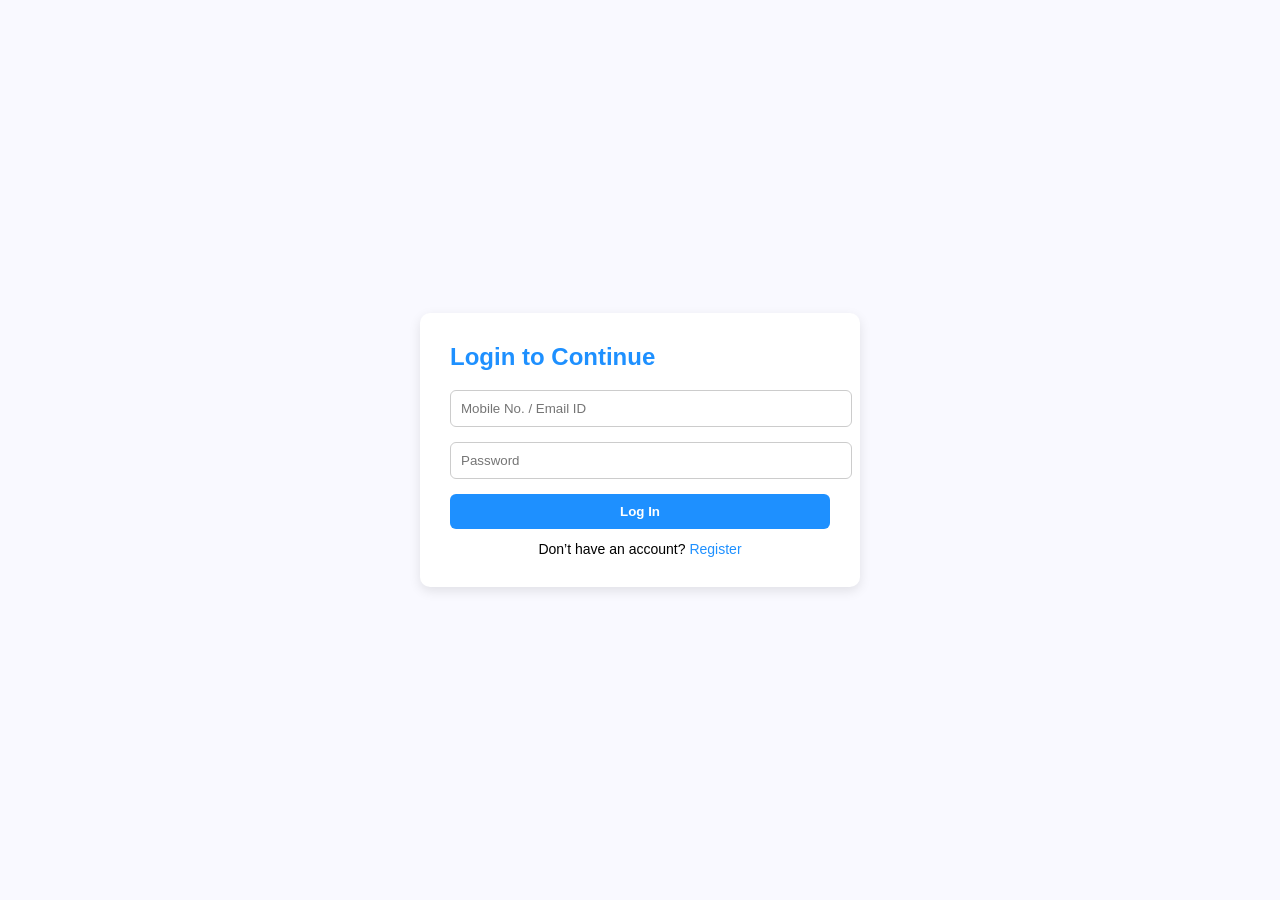
<file: login.html>
<!doctype html>
<html>
<head>
  <meta charset="utf-8">
  <title>Login — Breed ID</title>
  <meta name="viewport" content="width=device-width, initial-scale=1">
  <style>
    body {
      margin: 0;
      font-family: Arial, sans-serif;
      background: #f9f9ff; /* clean background */
      display: flex;
      justify-content: center;
      align-items: center;
      height: 100vh;
    }
    .login-container {
      background: white;
      padding: 30px;
      border-radius: 10px;
      box-shadow: 0 4px 12px rgba(0,0,0,0.1);
      width: 100%;
      max-width: 380px;
    }
    h2 { margin-top: 0; color: #1e90ff; }
    .form-group { margin-bottom: 15px; }
    input {
      width: 100%;
      padding: 10px;
      border: 1px solid #ccc;
      border-radius: 6px;
    }
    button {
      width: 100%;
      padding: 10px;
      background: #1e90ff;
      border: none;
      border-radius: 6px;
      color: white;
      font-weight: bold;
      cursor: pointer;
    }
    button:hover { background: #27ae60; }
    .alt { margin-top: 12px; font-size: 14px; text-align: center; }
    .alt a { color: #1e90ff; text-decoration: none; }
  </style>
</head>
<body>
  <div class="login-container">
    <h2>Login to Continue</h2>
    <form>
      <div class="form-group">
        <input type="text" placeholder="Mobile No. / Email ID" required>
      </div>
      <div class="form-group">
        <input type="password" placeholder="Password" required>
      </div>
      <button type="submit">Log In</button>
    </form>
    <div class="alt">
      Don’t have an account? <a href="signup.html">Register</a>
    </div>
  </div>
</body>
</html>
</file>
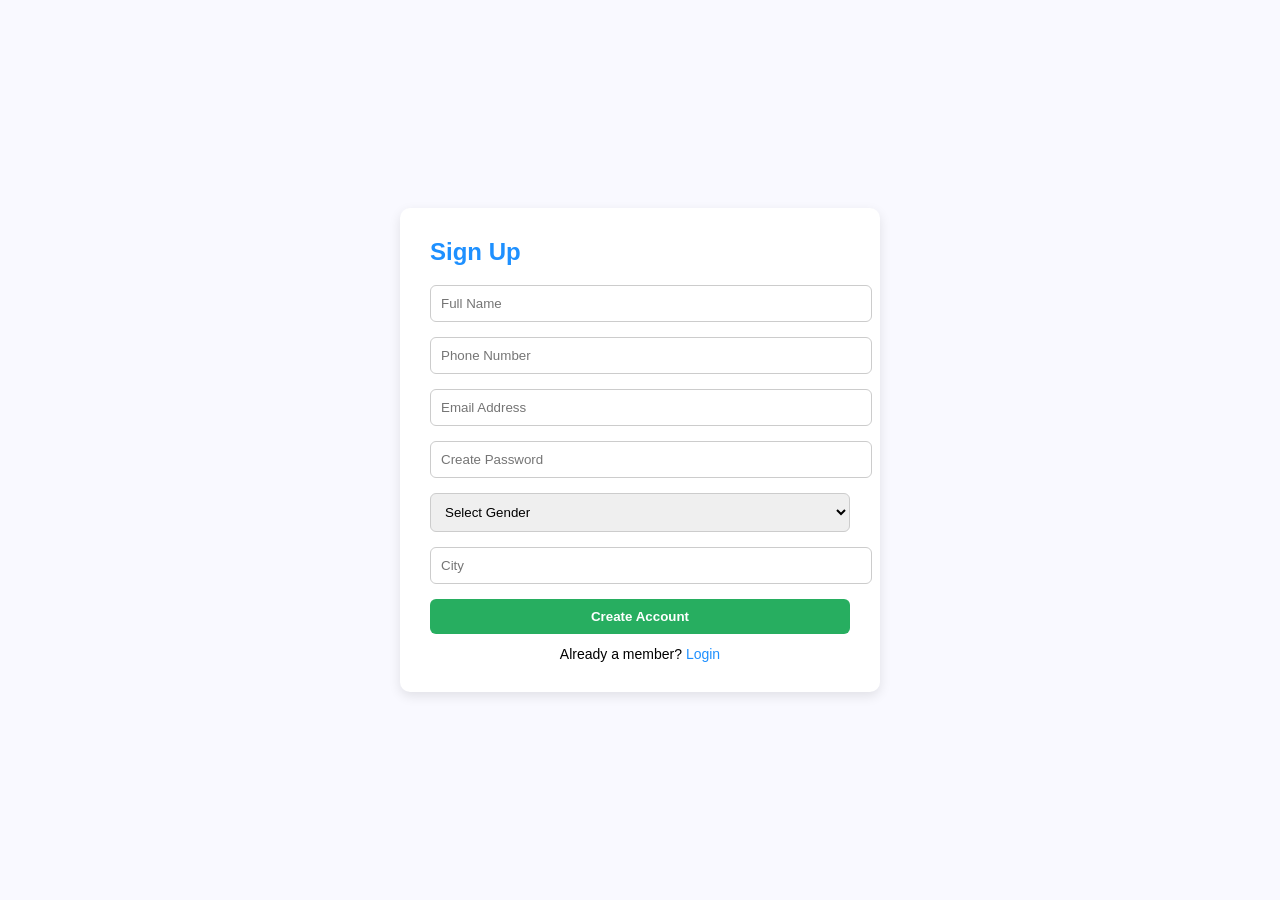
<file: signup.html>
<!doctype html>
<html>
<head>
  <meta charset="utf-8">
  <title>Sign Up — Breed ID</title>
  <meta name="viewport" content="width=device-width, initial-scale=1">
  <style>
    body {
      margin: 0;
      font-family: Arial, sans-serif;
      background: #f9f9ff;
      display: flex;
      justify-content: center;
      align-items: center;
      height: 100vh;
    }
    .signup-container {
      background: white;
      padding: 30px;
      border-radius: 10px;
      box-shadow: 0 4px 12px rgba(0,0,0,0.1);
      width: 100%;
      max-width: 420px;
    }
    h2 { margin-top: 0; color: #1e90ff; }
    .form-group { margin-bottom: 15px; }
    input, select {
      width: 100%;
      padding: 10px;
      border: 1px solid #ccc;
      border-radius: 6px;
    }
    button {
      width: 100%;
      padding: 10px;
      background: #27ae60;
      border: none;
      border-radius: 6px;
      color: white;
      font-weight: bold;
      cursor: pointer;
    }
    button:hover { background: #1e90ff; }
    .alt { margin-top: 12px; font-size: 14px; text-align: center; }
    .alt a { color: #1e90ff; text-decoration: none; }
  </style>
</head>
<body>
  <div class="signup-container">
    <h2>Sign Up</h2>
    <form id="signupForm">
  <div class="form-group">
    <input type="text" id="signupName" placeholder="Full Name" required>
  </div>
  <div class="form-group">
    <input type="text" id="signupPhone" placeholder="Phone Number" required>
  </div>
  <div class="form-group">
    <input type="email" id="signupEmail" placeholder="Email Address" required>
  </div>
  <div class="form-group">
    <input type="password" id="signupPassword" placeholder="Create Password" required>
  </div>
  <div class="form-group">
    <select id="signupGender" required>
      <option value="">Select Gender</option>
      <option>Male</option>
      <option>Female</option>
      <option>Other</option>
    </select>
  </div>
  <div class="form-group">
    <input type="text" id="signupCity" placeholder="City" required>
  </div>
  <button type="submit">Create Account</button>
</form>

    <div class="alt">
      Already a member? <a href="login.html">Login</a>
    </div>
  </div>
  <script>
  document.getElementById("signupForm").addEventListener("submit", function(e) {
    e.preventDefault(); // stop normal form submission

    const username = document.getElementById("signupName").value.trim();

    if (username) {
      // Save username in localStorage
      localStorage.setItem("username", username);

      // Redirect to index.html and open Home tab
      window.location.href = "index.html#home";
    }
  });
</script>

</body>
</html>
</file>
